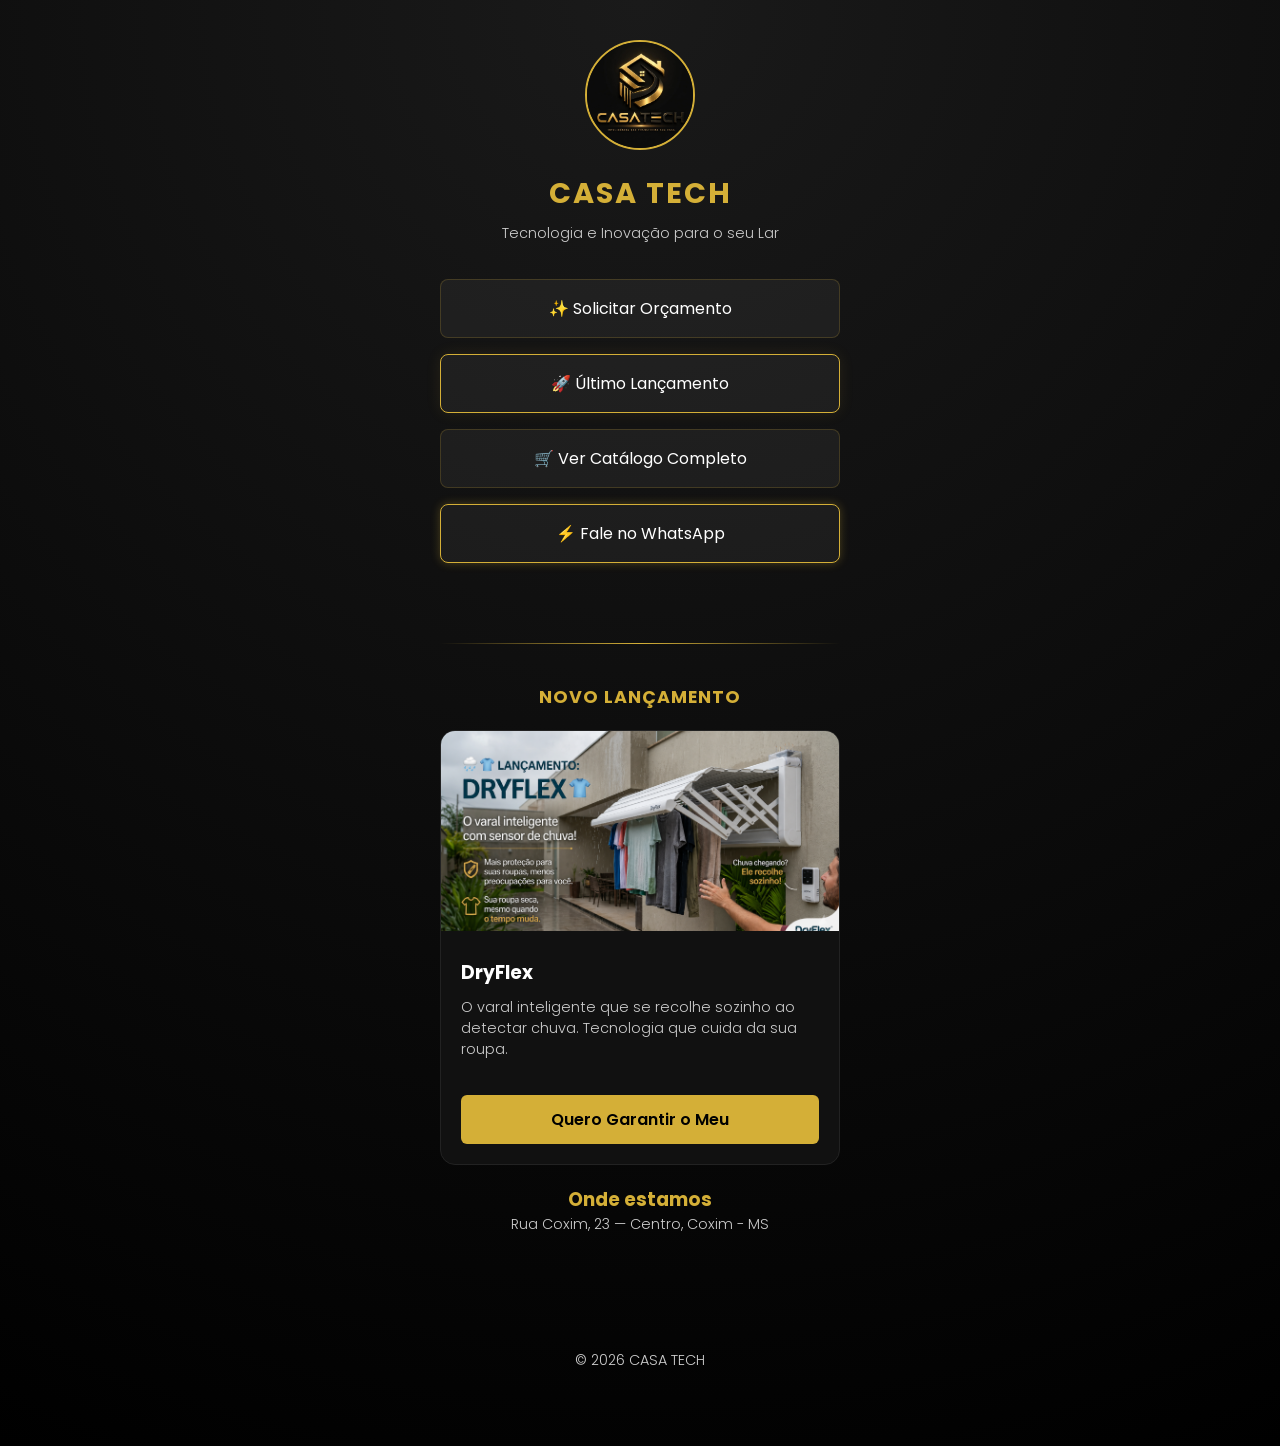
<file: index.html>
<!DOCTYPE html>
<html lang="pt-br">
<head>
    <meta charset="UTF-8">
    <meta name="viewport" content="width=device-width, initial-scale=1.0">
    <title>CASATECH - Link na Bio</title>
    <link rel="stylesheet" href="Estilo2.css">
    <link href="https://fonts.googleapis.com/css2?family=Poppins:wght@300;400;600&display=swap" rel="stylesheet">
</head>
<body>
    <div class="container">
        <header>
            <div class="logo-wrapper">
                <img src="CasaTECH.jpg" alt="Logo Casa Tech" class="profile-pic">
            </div>
            <h1>CASA TECH</h1>
            <p>Tecnologia e Inovação para o seu Lar</p>
        </header>

        <main class="links">
            <a href="https://ig.me/m/casa_tech.oficial/" class="link-card">✨ Solicitar Orçamento</a>
            <a href="#lancamento" class="link-card lancamento-btn">🚀 Último Lançamento</a>
            <a href="catalogo.html" class="link-card">🛒 Ver Catálogo Completo</a>
            <a href="https://wa.me/55679999999999" class="link-card" style="border: 1px solid #d4af37; box-shadow: 0 0 10px rgba(212, 175, 55, 0.3);">⚡ Fale no WhatsApp</a>
        </main>

        <section id="lancamento" class="product-section">
            <div class="divider"></div>
            <h2>Novo Lançamento</h2>
            <div class="product-card">
                <img src="ChatGPT Image 28 de abr. de 2026, 13_12_20.png" alt="Produto Novo" class="product-img">
                <div class="product-info">
                    <h3>DryFlex</h3>
                    <p>O varal inteligente que se recolhe sozinho ao detectar chuva. Tecnologia que cuida da sua roupa.</p>
                   <a href="https://wa.me/SEU_NUMERO" class="buy-button">Quero Garantir o Meu</a>

                </div>
            </div>
        </section>

        <section id="localizacao" style="text-align: center; padding: 20px; color: #fff;">
            <h3 style="color: #d4af37;">Onde estamos</h3>
            <p>Rua Coxim, 23 — Centro, Coxim - MS</p>
        </section>

        <footer>
            <p>© 2026 CASA TECH</p>
        </footer>
    </div>
</body>
</html>
</file>
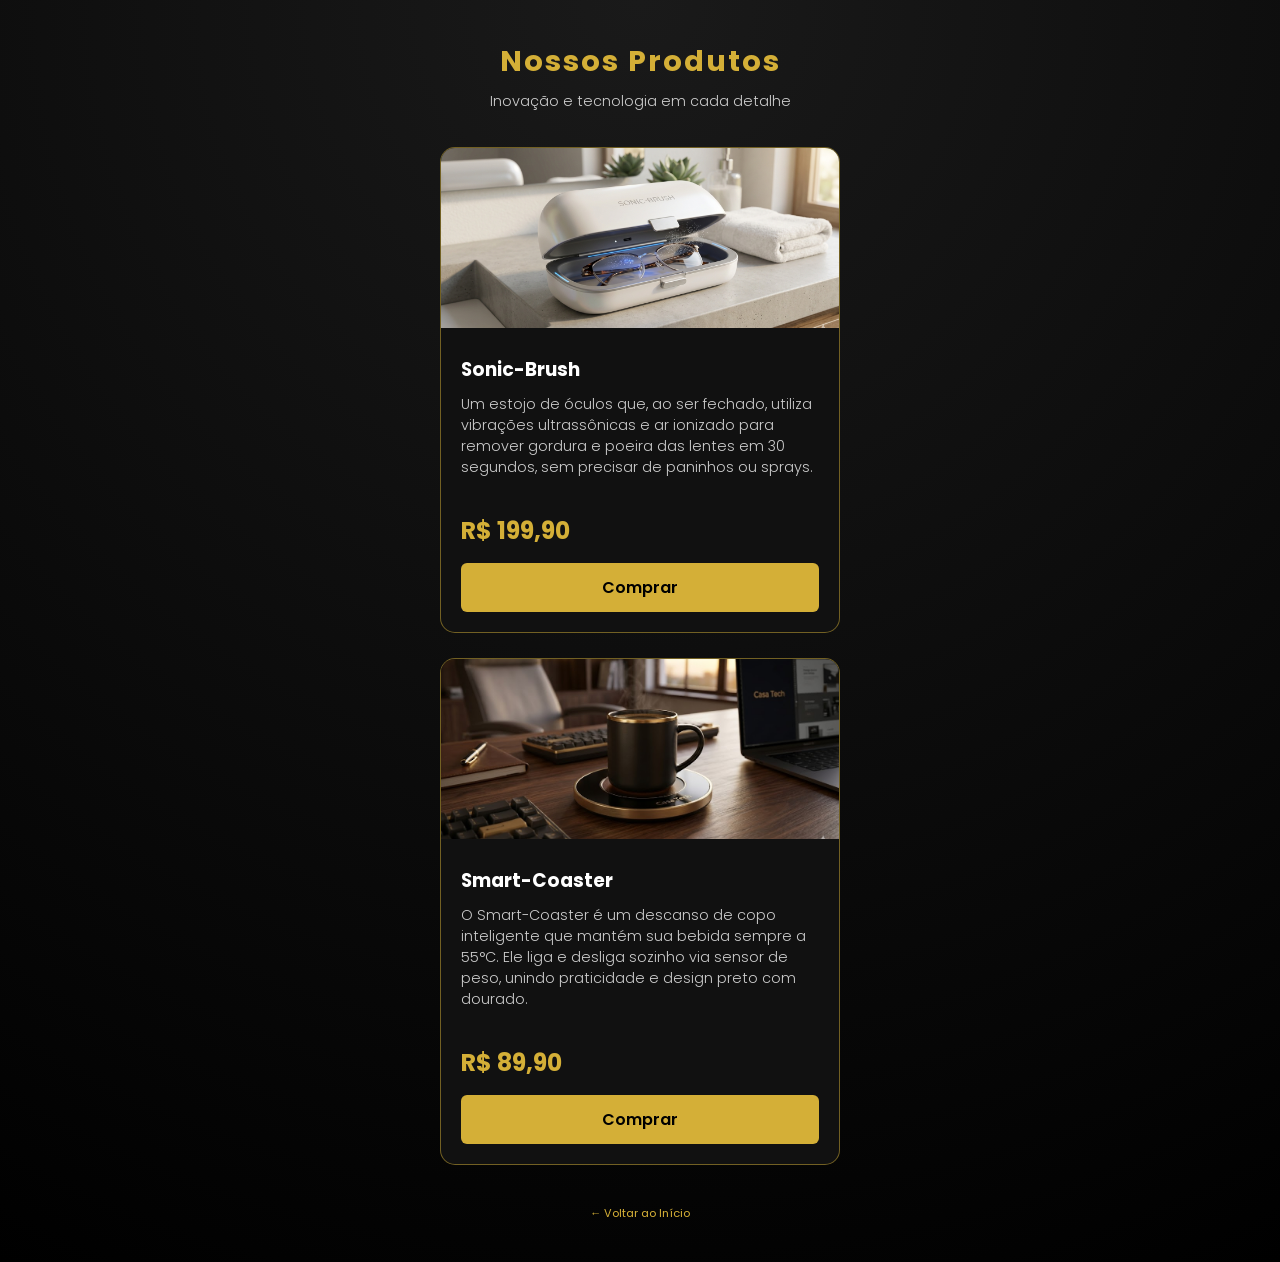
<file: catalogo.html>
<!DOCTYPE html>
<html lang="pt-br">
<head>
    <meta charset="UTF-8">
    <meta name="viewport" content="width=device-width, initial-scale=1.0">
    <title>Catálogo Completo - CASA TECH</title>
    <link rel="stylesheet" href="Estilo2.css">
    <link href="https://fonts.googleapis.com/css2?family=Poppins:wght@300;400;600&display=swap" rel="stylesheet">
</head>
<body>
    <div class="container">
        <header>
            <h1>Nossos Produtos</h1>
            <p>Inovação e tecnologia em cada detalhe</p>
        </header>

        <main class="grid-catalogo">
            <div class="product-card">
                <img src="Gemini_Generated_Image_73pbc273pbc273pb.png" alt="Sonic-Brush" class="product-img">
                <div class="product-info">
                    <h3>Sonic-Brush</h3>
                    <p>Um estojo de óculos que, ao ser fechado, utiliza vibrações ultrassônicas e ar ionizado para remover gordura e poeira das lentes em 30 segundos, sem precisar de paninhos ou sprays.</p>
                    <span class="price">R$ 199,90</span>
                    <a href="https://wa.me/5567999999999" class="buy-button">Comprar</a>
                </div>
            </div>

            <div class="product-card">
                <img src="Cafe chique.jfif" alt="Produto 2" class="product-img">
                <div class="product-info">
                    <h3>Smart-Coaster</h3>
                    <p>O Smart-Coaster é um descanso de copo inteligente que mantém sua bebida sempre a 55°C.
Ele liga e desliga sozinho via sensor de peso, unindo praticidade e design preto com dourado.</p>
                    <span class="price">R$ 89,90</span>
                    <a href="https://wa.me/5567999999999" class="buy-button">Comprar</a>
                </div>
            </div>
            
            </main>

        <footer style="margin-top: 40px;">
           <a href="#" onclick="history.back(); return false;" style="color: #d4af37; text-decoration: none;">
    ← Voltar ao Início
</a>
    </div>
</body>
</html>
</file>
<file: Estilo2.css>
/* Configurações Gerais */
* {
    margin: 0;
    padding: 0;
    box-sizing: border-box;
    font-family: 'Poppins', sans-serif;
}

html {
    scroll-behavior: smooth; /* Faz a tela deslizar suavemente */
}

body {
    background-color: #0a0a0a;
    background-image: radial-gradient(circle at top, #1a1a1a 0%, #000000 100%);
    color: #ffffff;
    display: flex;
    justify-content: center;
    padding: 40px 20px;
    min-height: 100vh;
}

.container {
    max-width: 400px;
    width: 100%;
    text-align: center;
}

/* Foto de Perfil */
.profile-pic {
    width: 110px;
    height: 110px;
    border-radius: 50%;
    border: 2px solid #d4af37;
    margin-bottom: 15px;
    object-fit: cover;
}

h1 {
    font-size: 1.8rem;
    letter-spacing: 2px;
    color: #d4af37;
    margin-bottom: 8px;
}

p {
    font-weight: 300;
    font-size: 0.9rem;
    color: #cccccc;
    margin-bottom: 35px;
}

/* Botões Principais */
.links {
    display: flex;
    flex-direction: column;
    gap: 16px;
    margin-bottom: 60px;
}

.link-card {
    background: rgba(255, 255, 255, 0.05);
    padding: 16px;
    text-decoration: none;
    color: #ffffff;
    border-radius: 8px;
    border: 1px solid rgba(212, 175, 55, 0.2);
    transition: all 0.3s ease;
}

.link-card:hover {
    background: #d4af37;
    color: #000;
    transform: scale(1.02);
    font-weight: 600;
}

/* Destaque do botão de Lançamento */
.lancamento-btn {
    border: 1px solid #d4af37;
    box-shadow: 0 0 15px rgba(212, 175, 55, 0.1);
}

/* Seção de Produto */
.product-section {
    padding-top: 20px;
}

.divider {
    height: 1px;
    background: linear-gradient(to right, transparent, #d4af37, transparent);
    margin-bottom: 40px;
}

h2 {
    color: #d4af37;
    font-size: 1.1rem;
    text-transform: uppercase;
    margin-bottom: 20px;
    letter-spacing: 1px;
}

.product-card {
    background: #111;
    border-radius: 15px;
    border: 1px solid #222;
    overflow: hidden;
    text-align: left;
}

.product-img {
    width: 100%;
    height: 200px;
    object-fit: cover;
}

.product-info {
    padding: 20px;
}

.product-info h3 {
    margin-bottom: 10px;
    color: #fff;
}

.price {
    display: block;
    font-size: 1.5rem;
    color: #d4af37;
    font-weight: bold;
    margin: 15px 0;
}

.buy-button {
    display: block;
    background: #d4af37;
    color: #000;
    text-align: center;
    padding: 12px;
    text-decoration: none;
    border-radius: 6px;
    font-weight: 600;
    transition: 0.3s;
}

.buy-button:hover {
    background: #fff;
}

footer {
    margin-top: 60px;
    font-size: 0.7rem;
    color: #444;
}


/* Estilo para a grade do catálogo */
.grid-catalogo {
    display: flex;
    flex-direction: column;
    gap: 25px;
    margin-top: 20px;
}


.grid-catalogo .product-card {
    border: 1px solid rgba(212, 175, 55, 0.5);
}

.grid-catalogo .product-img {
    height: 180px; 
}
</file>
